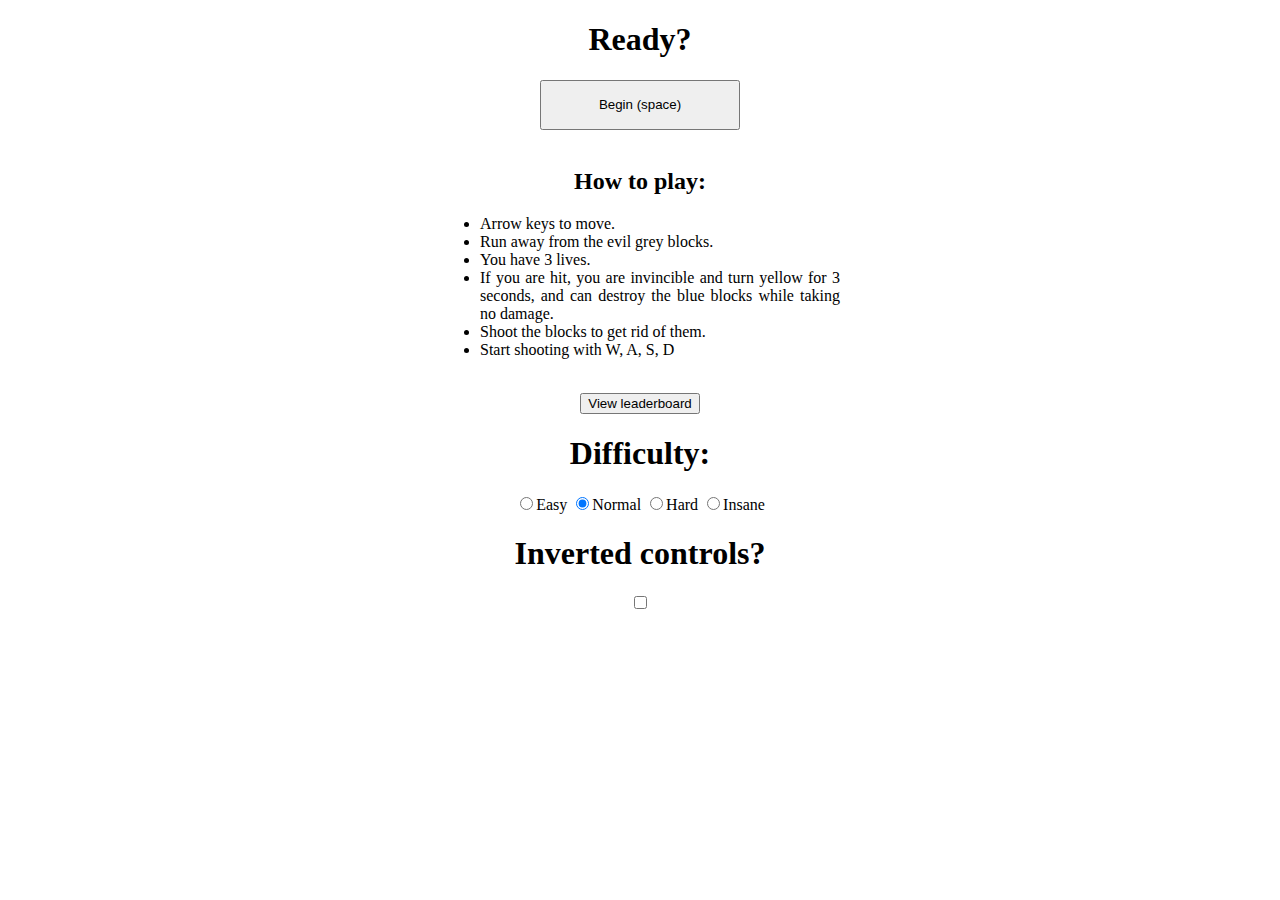
<file: hellbullet/index.html>
<!DOCTYPE html>
<html lang="en">
    <head>
        <meta charset="UTF-8">
        <title>Hell Bullet</title>
        <link rel="icon" href="favicon.png">
        <link rel="stylesheet" type="text/css" href="index.css"/>
        <script src="InputManager.js"></script>
        <script src="Difficulty.js"></script>
        <script src="StopWatch.js"></script>
        <script src="leaderboard.js"></script>
        <script src="index.js"></script>
        <script src="jquery.js"></script>
    </head>
    <body id="bod" onload="onLoad(); registerInputs(); loadleaderboard();">
        <canvas id="main"></canvas>
        <div id="info">
            <p id="livesholder">Lives: <span id="lives"></span></p>
            <p id="killsholder">Bot kills: <span id="bots"></span></p>
            <p id="timerholdre">Time: <span id="time"></span></p>
        </div>
        <div class="box" id="endgameholder">
            <p>Game Over!</p>
            <p> You lasted <span id="finaltime"></span> and killed <span id="finalbotkills"></span> bots.</p>
            <button id="endgamebutton" onclick="restart();">Restart (space)</button>
        </div>
        <div class="box" id="startgameholder">
            <h1 id="startgame">Ready?</h1>
            <button id="startgamebutton" onclick="restart();">Begin (space)</button>
            
            <br/>
            <br/>
            <h2>How to play:</h2>
            <div id="inst">
                <ul>
                    <li>Arrow keys to move.</li>
                    <li>Run away from the evil grey blocks.</li>
                    <li>You have 3 lives.</li>
                    <li>If you are hit, you are invincible and turn yellow for 3 seconds, and can destroy the blue blocks while taking no damage.</li>
                    <li>Shoot the blocks to get rid of them.</li>
                    <li>Start shooting with W, A, S, D</li>
                </ul>
            </div>
        </div>
        <div id="optionsholder">
            <div id="scoresubmitter">
                <p>Congratulations! You scored <span id="leaderboardpos"></span> in the leaderboard!</p>
                Please enter your name: <input type="text" id="nameforlb"/>
                <button onclick="submitScore();">Submit</button>
            </div>
            
            <br/>
            
            <button onclick="viewLeaderBoard();">View leaderboard</button>
            
            <h1>Difficulty:</h1>
            <input type="radio" name="diff" value="easy"/>Easy
            <input type="radio" name="diff" value="norm" checked/>Normal
            <input type="radio" name="diff" value="hard"/>Hard
            <input type="radio" name="diff" value="insane"/>Insane
            
            <h1 id="inverth1">Inverted controls?</h1>
            <input id="inverted" type="checkbox"/>
        </div>
    </body>
</html>
</file>
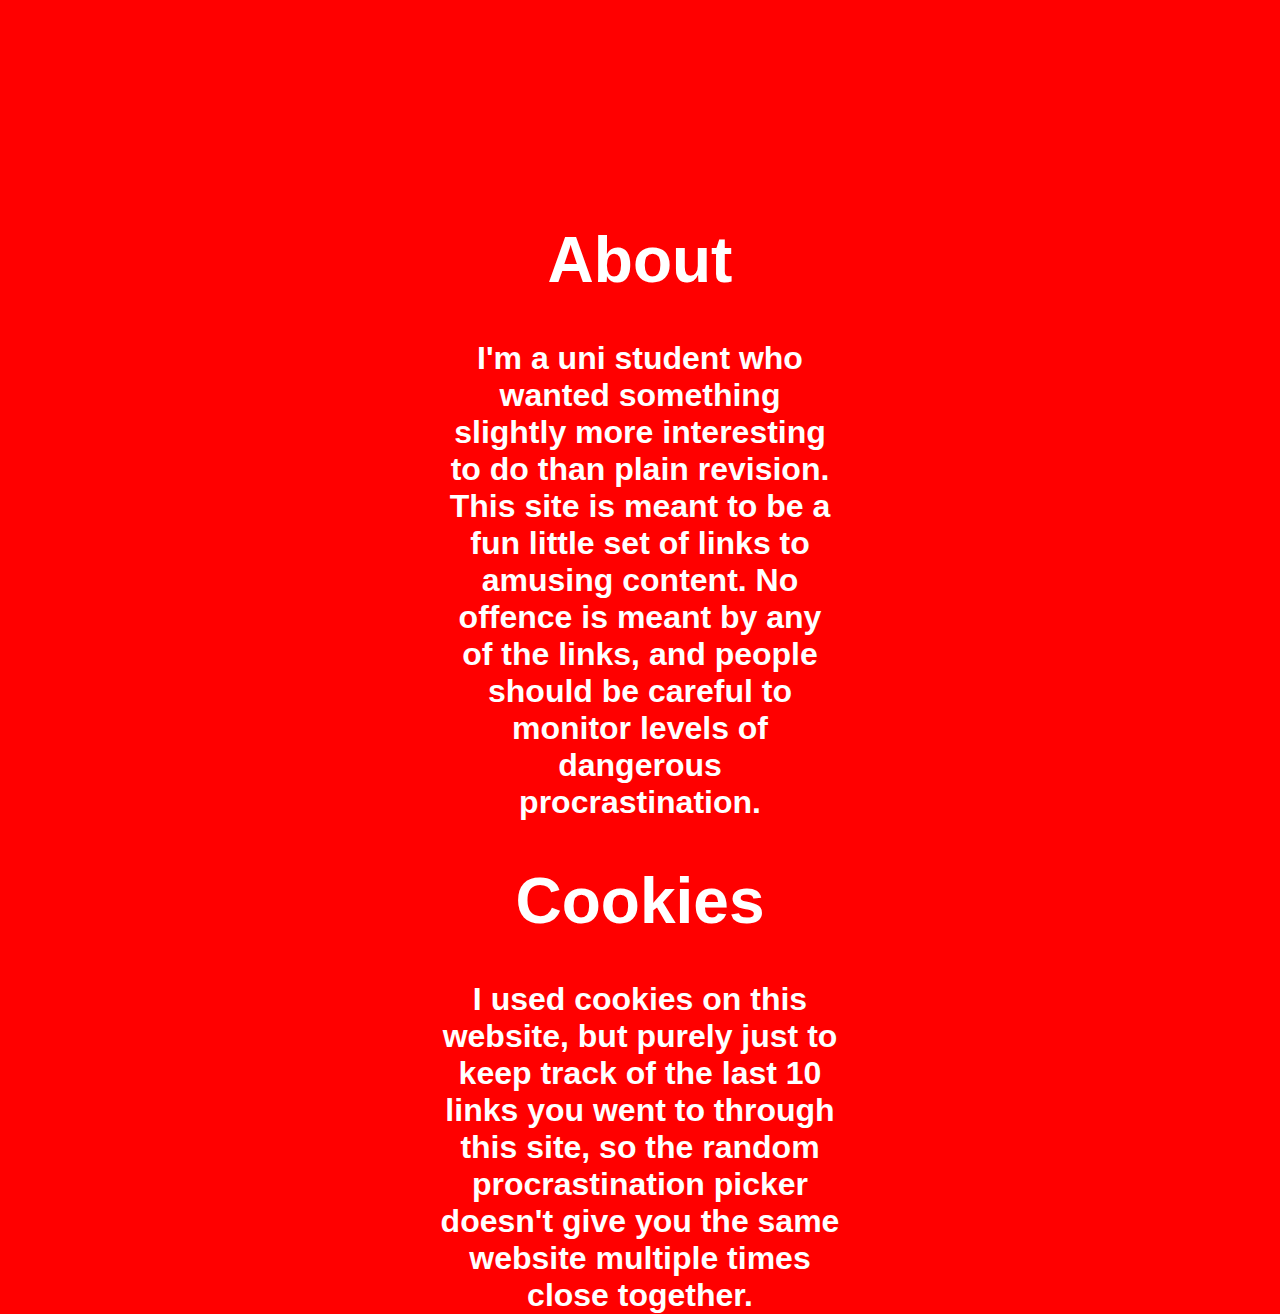
<file: procrastinate/about.html>
<!DOCTYPE html>

<html>
    <head>
        <meta http-equiv="Content-Type"   content="text/html; charset=utf-8" />
        <meta name="viewport"             content="width=device-width, initial-scale=1" />
        <meta name="theme-color"          content="#B20000">
        <meta name="msapplication-navbutton-color" content="#B20000">
        <meta name="apple-mobile-web-app-status-bar-style" content="#B20000">
        <meta property="og:url"           content="http://procrastinate.website/" />
        <meta property="og:type"          content="website" />
        <meta property="og:title"         content="Procrastinate - The Website" />
        <meta property="og:description"   content="Want to procrastinate? This is the website for you!" />
        <meta property="og:image"         content="http://procrastinate.website/cover.png" />
        <meta name="url"                  content="http://procrastinate.website/" />
        <meta name="type"                 content="website" />
        <meta name="title"                content="Procrastinate - The Website" />
        <meta name="description"          content="Want to procrastinate? This is the website for you!" />
        <meta name="image"                content="http://procrastinate.website/cover.png" />
        <meta name="keywords"             content="procrastinate, procrastination, procrastinate website, procrastination website, website, the procrastinate website">
        
        <link rel="icon" type="img/ico" href="favicon.ico">
        
        <title>About </title>
        
        <link type="text/css" rel="stylesheet" href="main.css"/>
    </head>
    <body>
        <div id="content" class="text">
            <h1>About</h1>
            <p>I'm a uni student who wanted something slightly more interesting to do than plain revision. This site is meant to be a fun little set of links to amusing content. No offence is meant by any of the links, and people should be careful to monitor levels of dangerous procrastination.</p>
            
            <h1>Cookies</h1>
            <p>I used cookies on this website, but purely just to keep track of the last 10 links you went to through this site, so the random procrastination picker doesn't give you the same website multiple times close together.</p>
        </div>
    </body>
</html>
</file>
<file: hellbullet/index.css>
html, body {
    margin: 0;
    padding: 0;
    border: 0;
    height: 100%;
    width: 100%;
    overflow: hidden;
}

#main {
    display: none;
    outline: none;
}

#info {
    position: fixed;
    width: 200px;
    font-size: 2em;
    bottom: 10px;
    right: 40px;
    display: none;
    z-index: 9999;
}

.box {
    color: black;
    text-align: center;
    display: none;
    width: 100%;
}

ul {
    margin-left: auto;
    margin-right: auto;
    text-align: justify;
}

.box button {
    width: 200px;
    height: 50px;
}

#endgameholder {
    font-size: 4em;
    padding-bottom: 10px;
}

#startgameholder {
    display: block;
}

#optionsholder {
    text-align: center;
}

#inst {
    margin: auto;
    width: 400px;
}

#scoresubmitter {
    display: none;
}

#leaderboard {
    width: 60%;
    margin: auto;
    background-color: white;
    top: 400px;
    text-align: center;
}

#leaderboardtable {
    text-align: center;
    width: 100%;
}

#leaderboardtable td {
    text-align: center;
    width: 50%;
}
</file>
<file: procrastinate/main.css>
body {
    background: red;
}

#content {
    width: 400px;
    height: 60%;
    background-color: red;

    position: absolute;
    top:0;
    bottom: 0;
    left: 0;
    right: 0;

    margin: auto;
}

.text {
    font-family: Impact, Impact5, Charcoal6, sans-serif;
    font-size: 24pt;
    text-align: center;
    color: white;
	font-weight: bold;
}

#extension {
    font-family: sans-serif;
    font-size: 12pt;
    width: 20%;
    left: 40%;
    position: absolute;
    bottom: 9px;
}

#bookmark-this {
    width: 400px;
    background-color: red;

    position: absolute;
    bottom: 0;
    left: 0;
    right: 0;
    height: 20%;

    margin: auto;
}

#bookmark-this h4 {
    font-family: Impact, Impact5, Charcoal6, sans-serif;
    text-align: center;
    color: white;
    font-size: 16pt;
    font-weight: 100;
}

#footer {
    font-family: Impact, Impact5, Charcoal6, sans-serif;
    font-weight: 100;
    font-size: 14pt;
    left: 10px;
    position: fixed;
    bottom: 8px;
}

#tweet_button {
    position: fixed;
    bottom: 5px;
    right: 10px;
}

a {
    color: white;
}

#button_main {
	-moz-box-shadow:inset 0px 1px 0px 0px #ffffff;
	-webkit-box-shadow:inset 0px 1px 0px 0px #ffffff;
	box-shadow:inset 0px 1px 0px 0px #ffffff;
	background:-webkit-gradient(linear, left top, left bottom, color-stop(0.05, #ffffff), color-stop(1, #f6f6f6));
	background:-moz-linear-gradient(top, #ffffff 5%, #f6f6f6 100%);
	background:-webkit-linear-gradient(top, #ffffff 5%, #f6f6f6 100%);
	background:-o-linear-gradient(top, #ffffff 5%, #f6f6f6 100%);
	background:-ms-linear-gradient(top, #ffffff 5%, #f6f6f6 100%);
	background:linear-gradient(to bottom, #ffffff 5%, #f6f6f6 100%);
	filter:progid:DXImageTransform.Microsoft.gradient(startColorstr='#ffffff', endColorstr='#f6f6f6',GradientType=0);
	background-color:#ffffff;
	-moz-border-radius:6px;
	-webkit-border-radius:6px;
	border-radius:6px;
	border:1px solid #dcdcdc;
	display:inline-block;
	cursor:pointer;
    color: red;
	padding:6px 24px;
	text-decoration:none;
	text-shadow:0px 1px 0px #ffffff;
}

#button_main:hover {
	background:-webkit-gradient(linear, left top, left bottom, color-stop(0.05, #f6f6f6), color-stop(1, #ffffff));
	background:-moz-linear-gradient(top, #f6f6f6 5%, #ffffff 100%);
	background:-webkit-linear-gradient(top, #f6f6f6 5%, #ffffff 100%);
	background:-o-linear-gradient(top, #f6f6f6 5%, #ffffff 100%);
	background:-ms-linear-gradient(top, #f6f6f6 5%, #ffffff 100%);
	background:linear-gradient(to bottom, #f6f6f6 5%, #ffffff 100%);
	filter:progid:DXImageTransform.Microsoft.gradient(startColorstr='#f6f6f6', endColorstr='#ffffff',GradientType=0);
	background-color:#f6f6f6;
}

#button_main:active {
	position:relative;
	top:1px;
}

@media (max-width: 1000px) {
    .text {
        font-size: 16pt;
    }
    
    #content {
        height: 100%;
    }
    
    #button_main {
        font-size: 20pt;
    }
    
    #bookmark-this {
        display: none;
    }
    
    #content {
        width: 300px;
    }
}
</file>
